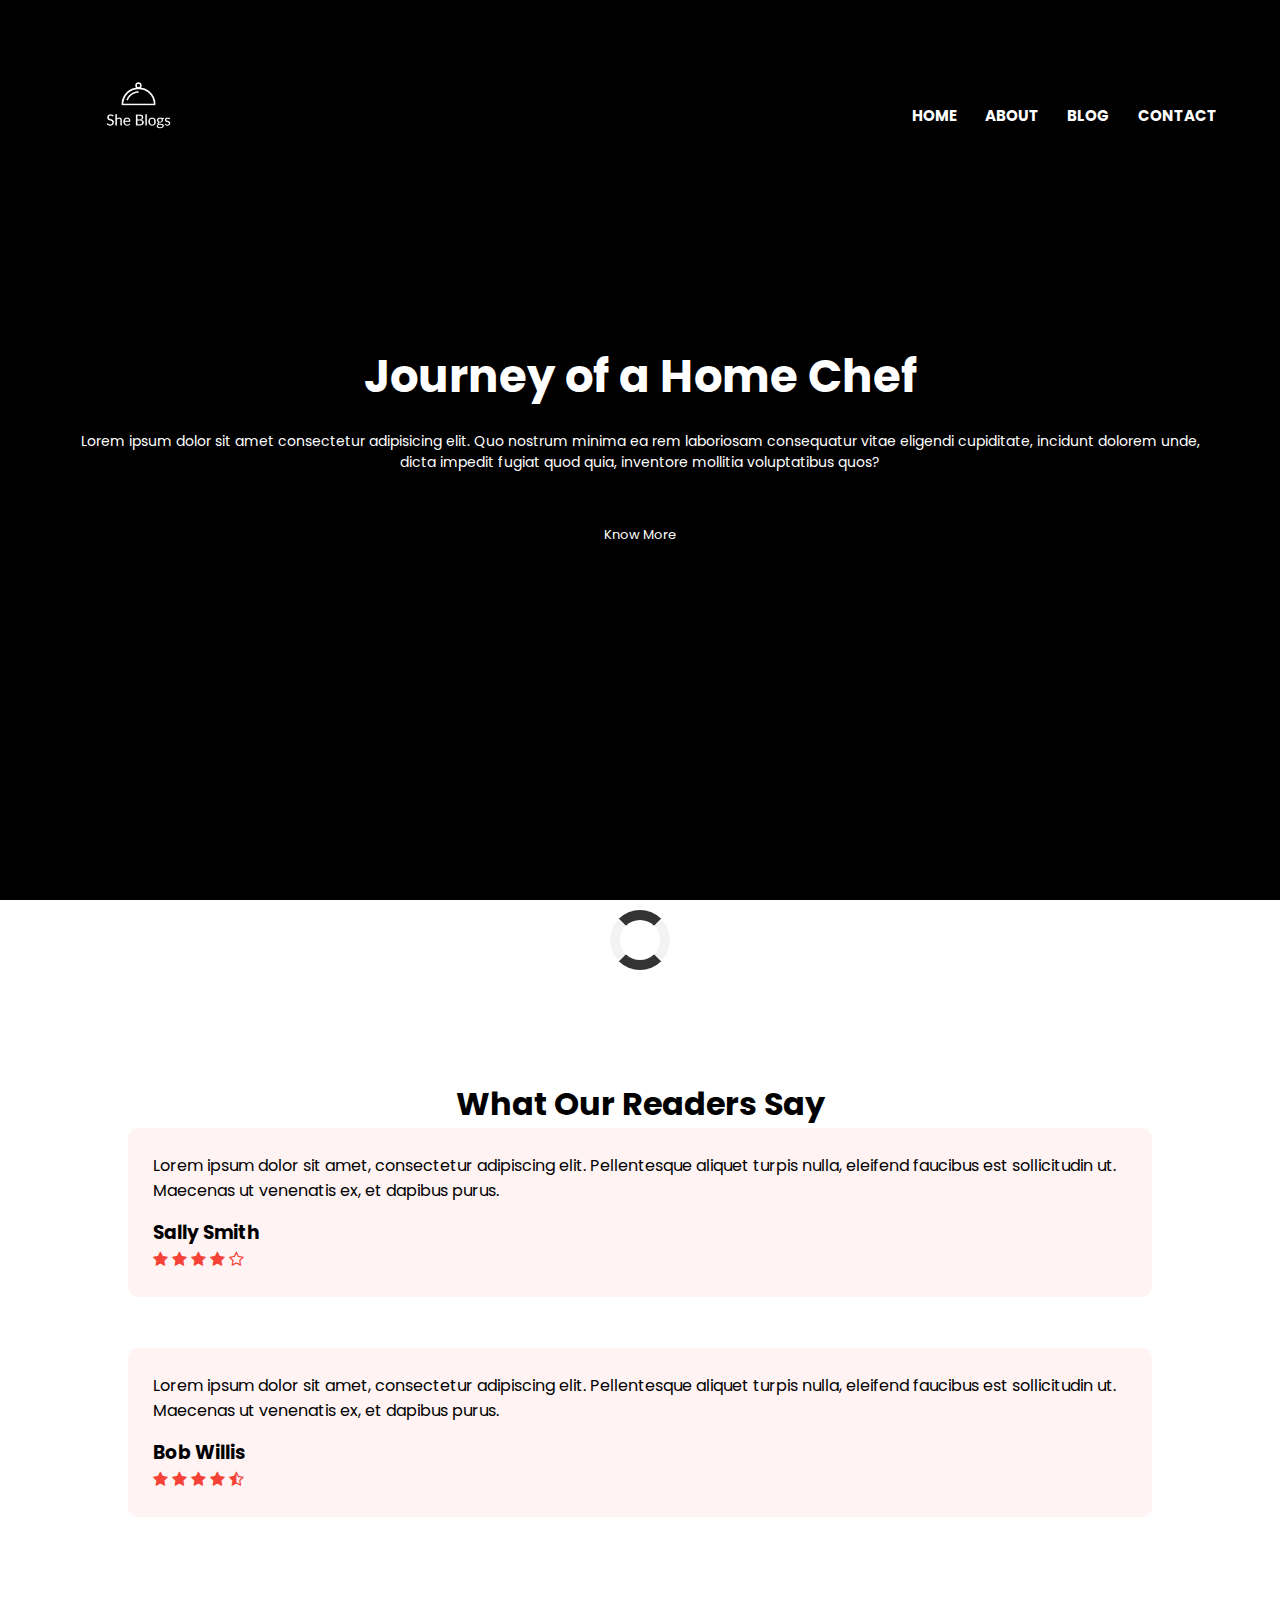
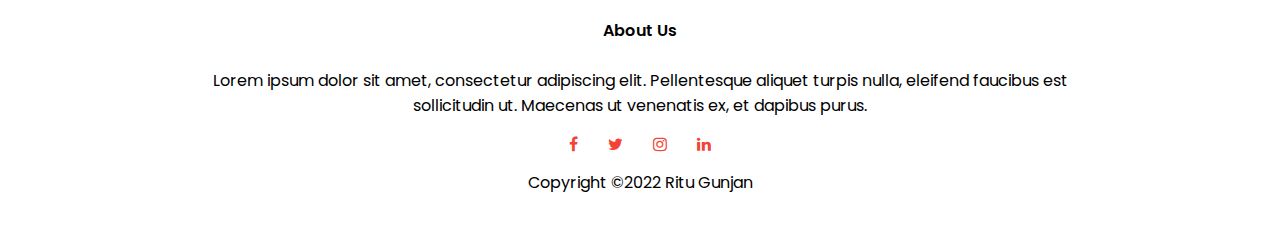
<file: index.html>
<!DOCTYPE html>
<html lang="en">
  <head>
    <meta charset="UTF-8" />
    <meta name="viewport" content="width=device-width, initial-scale=1.0" />
    <meta http-equiv="X-UA-Compatible" content="ie=edge" />
    <title>She Blogs</title>
    <link rel="stylesheet" href="css/style.css" />
    <link
      href="https://fonts.googleapis.com/css?family=Poppins:100,200,300,400,600,700&display=swap"
      rel="stylesheet"
    />
    <link
      rel="stylesheet"
      href="https://stackpath.bootstrapcdn.com/font-awesome/4.7.0/css/font-awesome.min.css"
    />
    <link
      rel="stylesheet"
      href="https://unpkg.com/swiper/swiper-bundle.min.css"
    />
  </head>
  <body>
    <section class="header">
      <nav>
        <a href="index.html"
          ><img
            src="images/She Blogs-logos_white.png"
            alt="she blogs written under dome cover"
        /></a>
        <div class="nav-links" id="navLinks">
          <i class="fa fa-close" onclick="hideMenu()"></i>
          <ul>
            <li><a href="index.html">HOME</a></li>
            <li><a href="about.html">ABOUT</a></li>
            <li><a href="blog.html">BLOG</a></li>
            <li><a href="contact.html">CONTACT</a></li>
          </ul>
        </div>
        <i class="fa fa-bars" onclick="showMenu()"></i>
      </nav>

      <div class="text-box">
        <h1>Journey of a Home Chef</h1>
        <p>
          Lorem ipsum dolor sit amet consectetur adipisicing elit. Quo nostrum
          minima ea rem laboriosam consequatur vitae eligendi cupiditate,
          incidunt dolorem unde, dicta impedit fugiat quod quia, inventore
          mollitia voluptatibus quos?
        </p>
        <a href="about.html" class="hero-btn">Know More</a>
      </div>
    </section>

    <!---------- carousel ----------->

    <section class="slider-container">
      <div class="blog-loader"></div>
      <div class="container">
        <div class="swiper card_slider">
          <div class="swiper-wrapper">
          </div>
          <div class="swiper-button-next"></div>
          <div class="swiper-button-prev"></div>

          <div class="swiper-pagination"></div>
        </div>
      </div>
    </section>

    <!---------- carousel ---------->

    <!---------- testimonials ---------->

    <section class="testimonials">
      <h1>What Our Readers Say</h1>

      <div class="row">
        <div class="testimonial-col">
          <div>
            <p>
              Lorem ipsum dolor sit amet, consectetur adipiscing elit.
              Pellentesque aliquet turpis nulla, eleifend faucibus est
              sollicitudin ut. Maecenas ut venenatis ex, et dapibus purus.
            </p>
            <h3>Sally Smith</h3>
            <i class="fa fa-star"></i>
            <i class="fa fa-star"></i>
            <i class="fa fa-star"></i>
            <i class="fa fa-star"></i>
            <i class="fa fa-star-o"></i>
          </div>
        </div>
        <div class="testimonial-col">
          <div>
            <p>
              Lorem ipsum dolor sit amet, consectetur adipiscing elit.
              Pellentesque aliquet turpis nulla, eleifend faucibus est
              sollicitudin ut. Maecenas ut venenatis ex, et dapibus purus.
            </p>
            <h3>Bob Willis</h3>
            <i class="fa fa-star"></i>
            <i class="fa fa-star"></i>
            <i class="fa fa-star"></i>
            <i class="fa fa-star"></i>
            <i class="fa fa-star-half-o"></i>
          </div>
        </div>
      </div>
    </section>

    <!-------- footer ---------->

    <section class="footer">
      <h4>About Us</h4>
      <p>
        Lorem ipsum dolor sit amet, consectetur adipiscing elit. Pellentesque
        aliquet turpis nulla, eleifend faucibus est<br />sollicitudin ut.
        Maecenas ut venenatis ex, et dapibus purus.
      </p>
      <div class="icons">
        <i class="fa fa-facebook"></i>
        <i class="fa fa-twitter"></i>
        <i class="fa fa-instagram"></i>
        <i class="fa fa-linkedin"></i>
      </div>

      <p>Copyright ©2022 Ritu Gunjan</p>
    </section>

    <script src="js/script.js"></script>
    <script src="https://unpkg.com/swiper/swiper-bundle.min.js"></script>
    <script src="js/swiper.js"></script>
    <script src="js/fetchBlogs.js"></script>
    <script src="js/blogCard.js"></script>
    <script src="js/renderBlogsToHomePageCarousel.js"></script>
  </body>
</html>
</file>
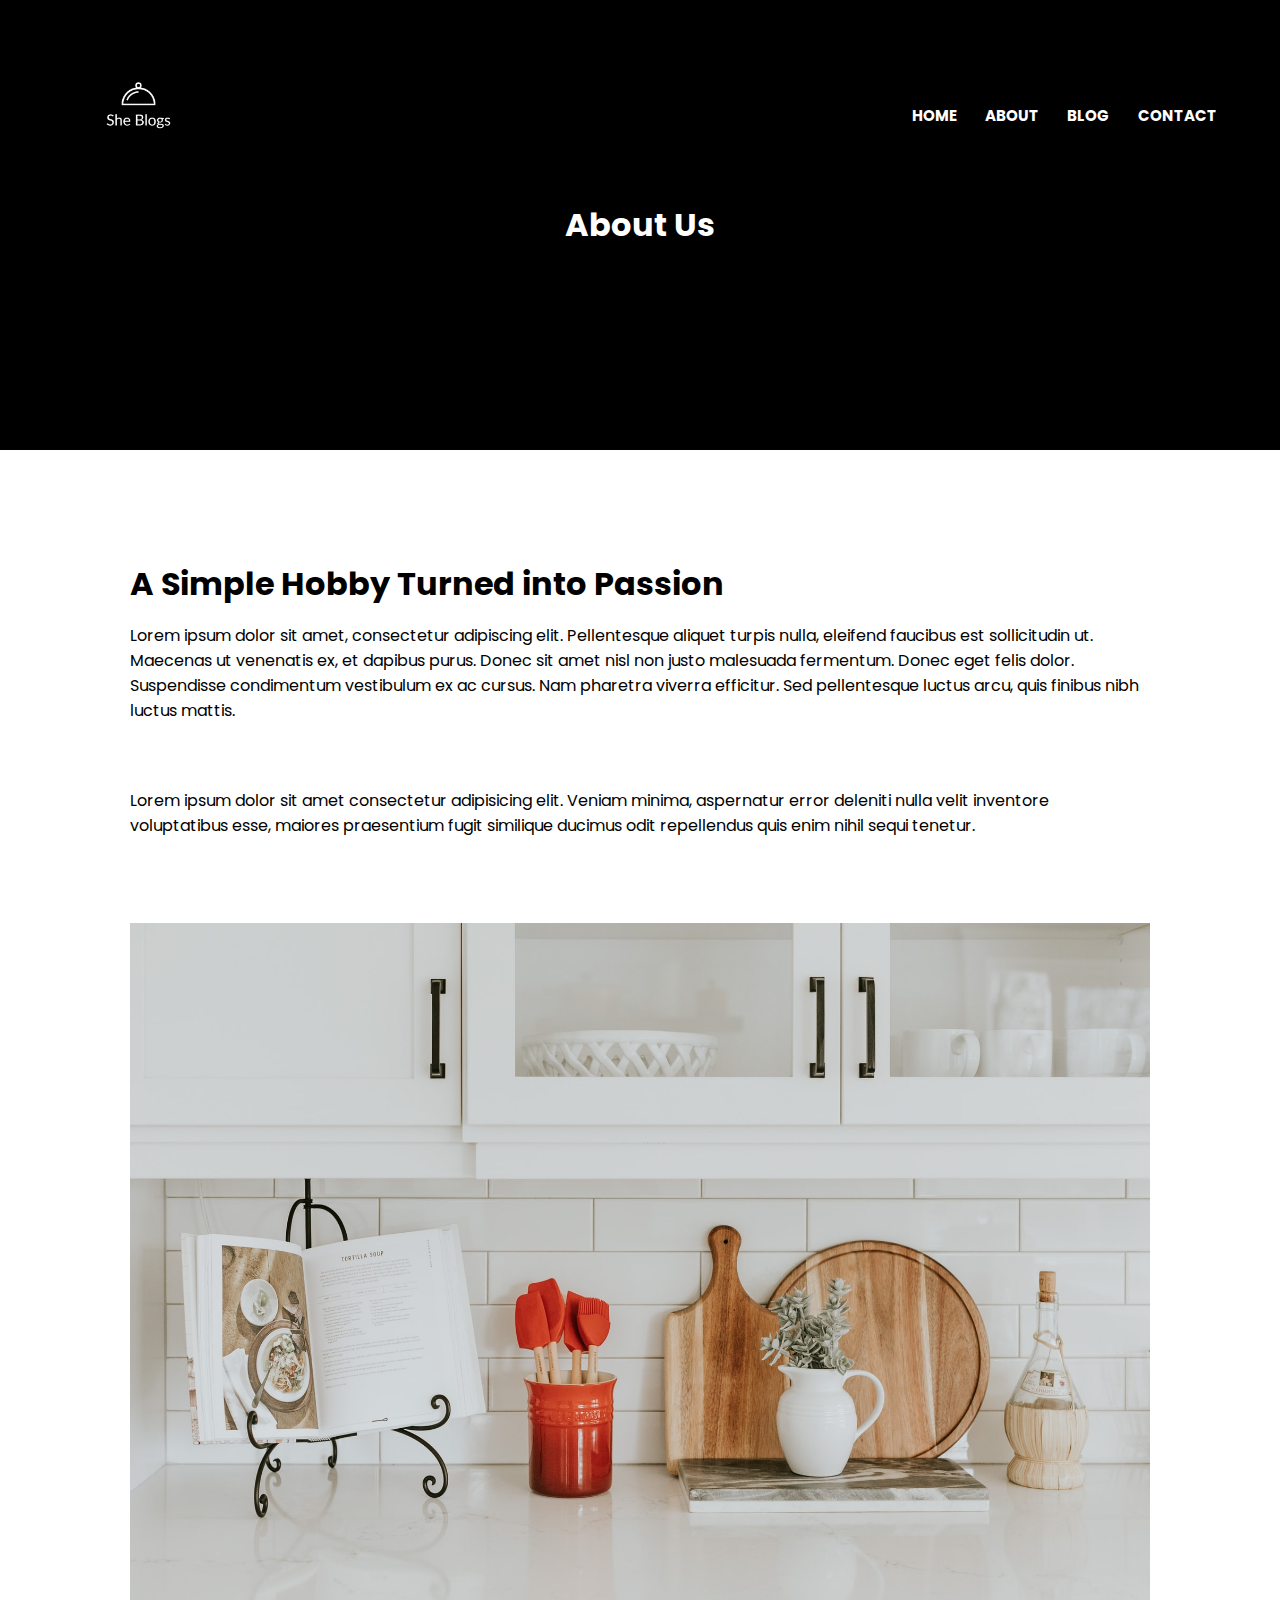
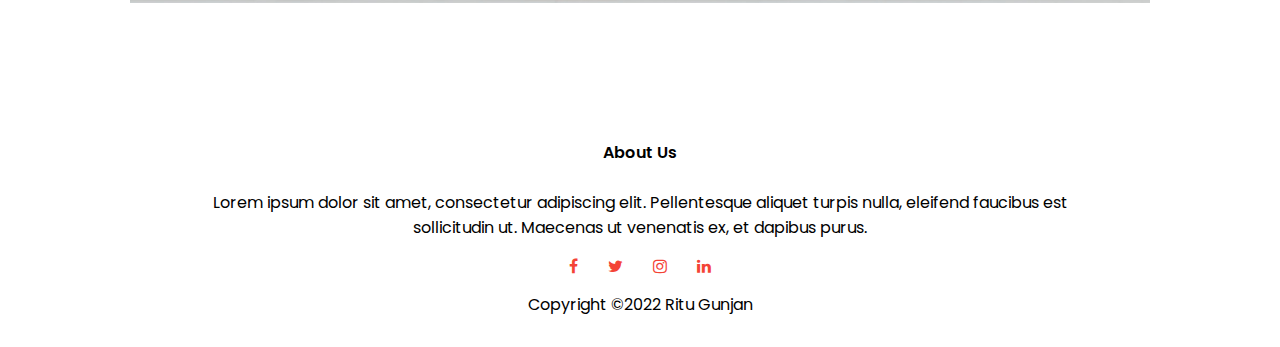
<file: about.html>
<!DOCTYPE html>
<html lang="en">

<head>
    <meta charset="UTF-8">
    <meta name="viewport" content="width=device-width, initial-scale=1.0">
    <meta http-equiv="X-UA-Compatible" content="ie=edge">
    <title>She Blogs</title>
<link rel="stylesheet" href="css/style.css">
<link href="https://fonts.googleapis.com/css?family=Poppins:100,200,300,400,600,700&display=swap" rel="stylesheet">
<link rel="stylesheet" href="https://stackpath.bootstrapcdn.com/font-awesome/4.7.0/css/font-awesome.min.css"> 
</head>
<body>
    <section class="sub-header">
        <nav>
            <a href="index.html"><img src="images/She Blogs-logos_white.png" alt="dome cover"></a>
            <div class="nav-links" id="navLinks">  
                <i class="fa fa-close" onclick="hideMenu()"></i>
                <ul>
                    <li><a href="index.html">HOME</a></li>
                    <li><a href="about.html">ABOUT</a></li>
                    <li><a href="blog.html">BLOG</a></li>
                    <li><a href="contact.html">CONTACT</a></li>
                </ul>
            </div>
            <i class="fa fa-bars" onclick="showMenu()"></i>
        </nav>   
            <h1>About Us</h1>
    </section>
    
    
<!------- about us content -------->
    
<section class="about-us">
    <div class="row">
        <div class="about-col">
            <h1>A Simple Hobby Turned into Passion</h1>     
            <p>Lorem ipsum dolor sit amet, consectetur adipiscing elit. Pellentesque aliquet turpis nulla, eleifend faucibus est sollicitudin ut. Maecenas ut venenatis ex, et dapibus purus. Donec sit amet nisl non justo malesuada fermentum. Donec eget felis dolor. Suspendisse condimentum vestibulum ex ac cursus. Nam pharetra viverra efficitur. Sed pellentesque luctus arcu, quis finibus nibh luctus mattis.</p><br>
            <p>Lorem ipsum dolor sit amet consectetur adipisicing elit. Veniam minima, aspernatur error deleniti nulla velit inventore voluptatibus esse, maiores praesentium fugit similique ducimus odit repellendus quis enim nihil sequi tenetur.</p>
        </div>
        <div class="about-col">
            <img src="images/about.jpg">
        </div>
    </div>    
</section>
    
<!-------- footer ---------->

<section class="footer">
    <h4>About Us</h4>
    <p>Lorem ipsum dolor sit amet, consectetur adipiscing elit. Pellentesque aliquet turpis nulla, eleifend faucibus est<br>sollicitudin ut. Maecenas ut venenatis ex, et dapibus purus.</p>
    <div class="icons">
        <i class="fa fa-facebook"></i>
        <i class="fa fa-twitter"></i>
        <i class="fa fa-instagram"></i>
        <i class="fa fa-linkedin"></i>
        
    </div>

    <p>Copyright ©2022 Ritu Gunjan</p>
</section> 
  
  
<script src="js/script.js"></script>
</body>
</html>
</file>
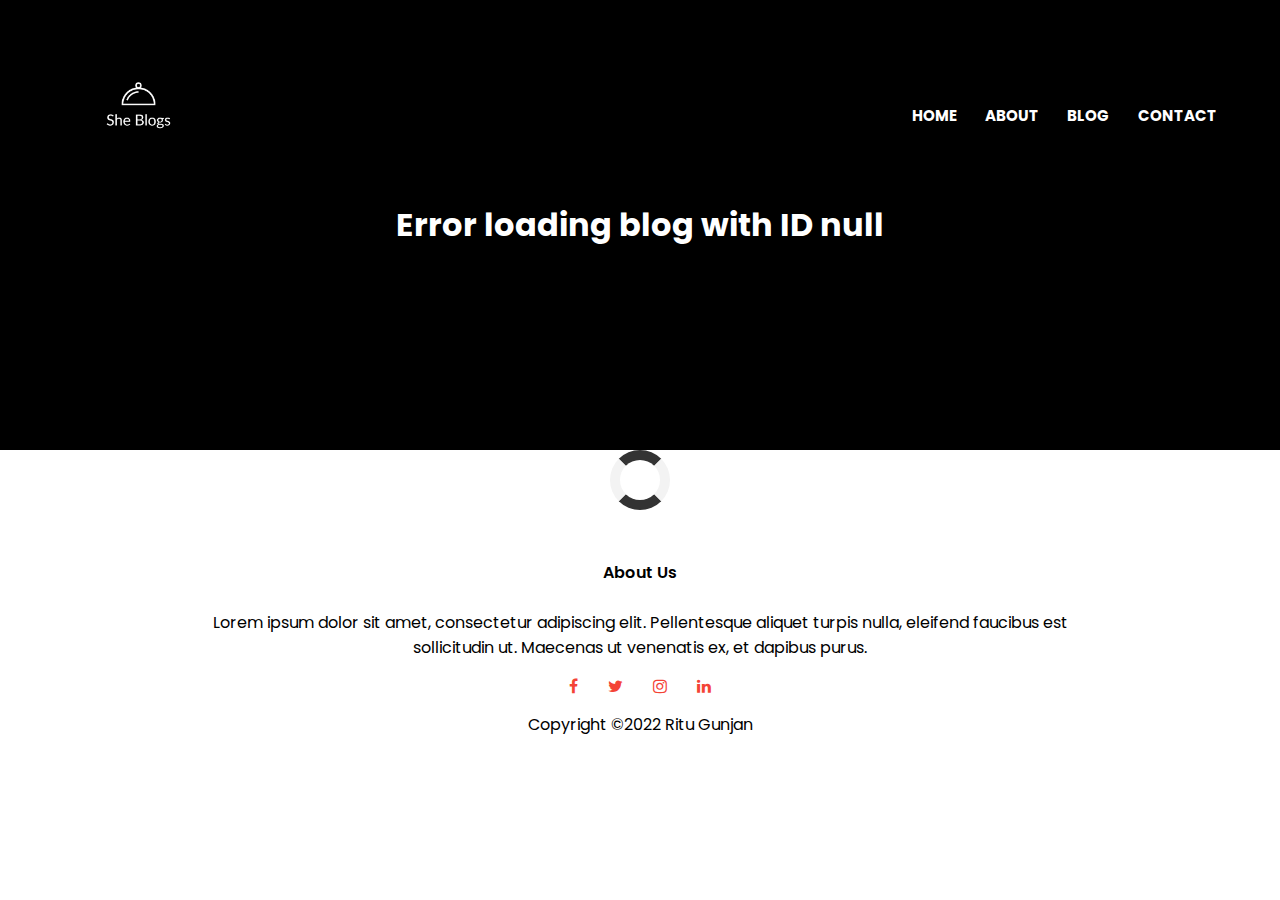
<file: blog-details.html>
<!DOCTYPE html>
<html lang="en">
  <head>
    <meta charset="UTF-8" />
    <meta name="viewport" content="width=device-width, initial-scale=1.0" />
    <meta http-equiv="X-UA-Compatible" content="ie=edge" />
    <title>She Blogs</title>
    <link rel="stylesheet" href="css/style.css" />
    <link
      href="https://fonts.googleapis.com/css?family=Poppins:100,200,300,400,600,700&display=swap"
      rel="stylesheet"
    />
    <link
      rel="stylesheet"
      href="https://stackpath.bootstrapcdn.com/font-awesome/4.7.0/css/font-awesome.min.css"
    />
  </head>
  <body>
    <section class="sub-header">
      <nav>
        <a href="index.html"
          ><img src="images/She Blogs-logos_white.png" alt="dome cover"
        /></a>
        <div class="nav-links" id="navLinks">
          <i class="fa fa-close" onclick="hideMenu()"></i>
          <ul>
            <li><a href="index.html">HOME</a></li>
            <li><a href="about.html">ABOUT</a></li>
            <li><a href="blog.html">BLOG</a></li>
            <li><a href="contact.html">CONTACT</a></li>
          </ul>
        </div>
        <i class="fa fa-bars" onclick="showMenu()"></i>
      </nav>
      <h1 class="blog-header-title">Loading Blog...</h1>
    </section>

    <!---------- Blog Page Content ---------->
    <section class="blog-container">
        <div class="blog-content"></div>
    </section>
    <div class="loader-container">
      <div class="blog-loader"></div>
    </div>

    <!-------- footer ---------->

    <section class="footer">
      <h4>About Us</h4>
      <p>
        Lorem ipsum dolor sit amet, consectetur adipiscing elit. Pellentesque
        aliquet turpis nulla, eleifend faucibus est<br />sollicitudin ut.
        Maecenas ut venenatis ex, et dapibus purus.
      </p>
      <div class="icons">
        <i class="fa fa-facebook"></i>
        <i class="fa fa-twitter"></i>
        <i class="fa fa-instagram"></i>
        <i class="fa fa-linkedin"></i>
      </div>

      <p>Copyright ©2022 Ritu Gunjan</p>
    </section>

    <script src="js/script.js"></script>
    <script src="js/fetchBlogs.js"></script>
    <script src="js/blogCard.js"></script>
    <script src="js/renderBlogDetails.js"></script>
  </body>
</html>
</file>
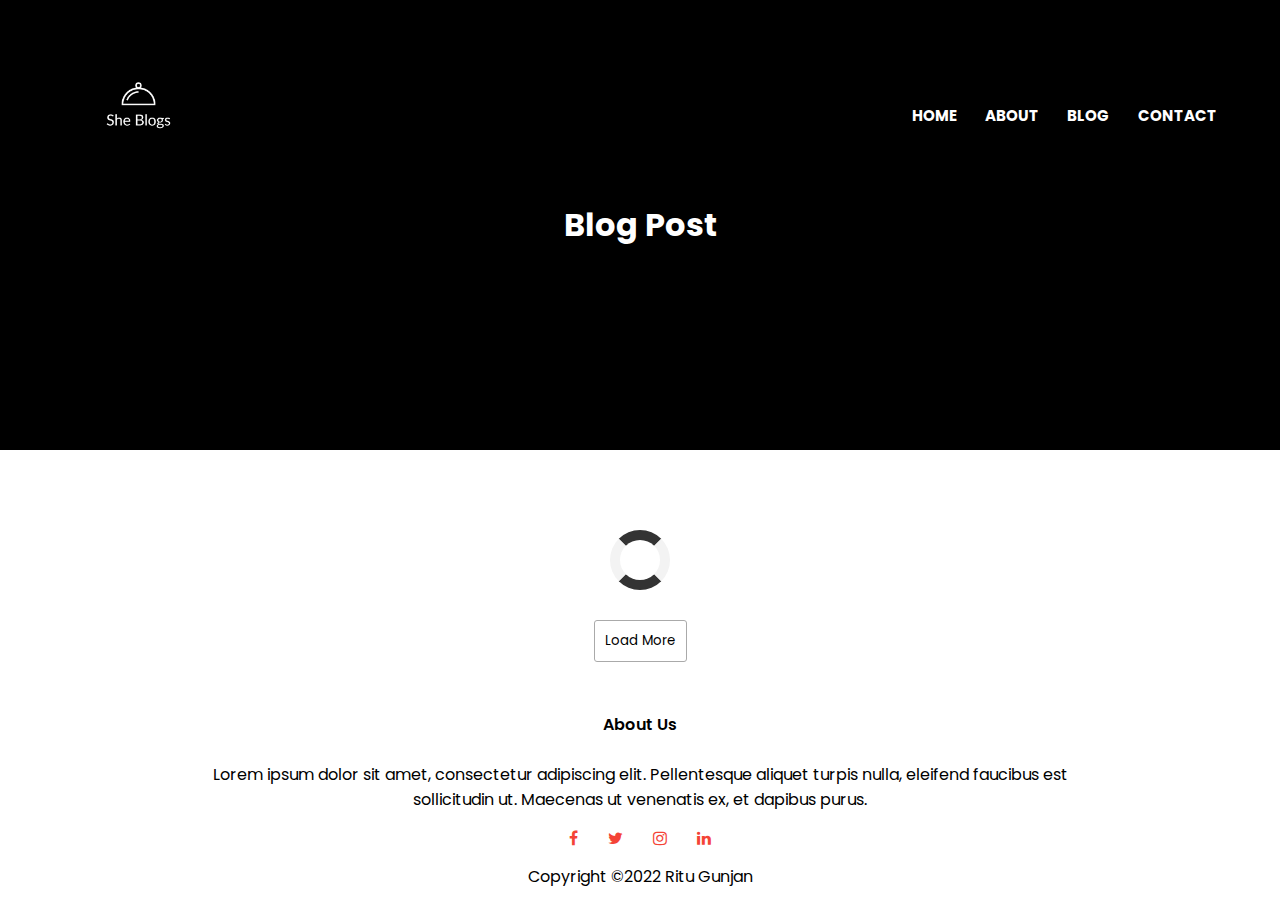
<file: blog.html>
<!DOCTYPE html>
<html lang="en">
  <head>
    <meta charset="UTF-8" />
    <meta name="viewport" content="width=device-width, initial-scale=1.0" />
    <meta http-equiv="X-UA-Compatible" content="ie=edge" />
    <title>She Blogs</title>
    <link rel="stylesheet" href="css/style.css" />
    <link
      href="https://fonts.googleapis.com/css?family=Poppins:100,200,300,400,600,700&display=swap"
      rel="stylesheet"
    />
    <link
      rel="stylesheet"
      href="https://stackpath.bootstrapcdn.com/font-awesome/4.7.0/css/font-awesome.min.css"
    />
  </head>
  <body>
    <section class="sub-header">
      <nav>
        <a href="index.html"
          ><img src="images/She Blogs-logos_white.png" alt="dome cover"
        /></a>
        <div class="nav-links" id="navLinks">
          <i class="fa fa-close" onclick="hideMenu()"></i>
          <ul>
            <li><a href="index.html">HOME</a></li>
            <li><a href="about.html">ABOUT</a></li>
            <li><a href="blog.html">BLOG</a></li>
            <li><a href="contact.html">CONTACT</a></li>
          </ul>
        </div>
        <i class="fa fa-bars" onclick="showMenu()"></i>
      </nav>
      <h1>Blog Post</h1>
    </section>

    <!---------- Blog Page Content ---------->
    <section class="blogs-container">
    </section>
    <div class="loader-container">
        <div class="blog-loader"></div>
        <button class="load-more-blogs-btn">Load More</button>
    </div>

    <!-------- footer ---------->

    <section class="footer">
      <h4>About Us</h4>
      <p>
        Lorem ipsum dolor sit amet, consectetur adipiscing elit. Pellentesque
        aliquet turpis nulla, eleifend faucibus est<br />sollicitudin ut.
        Maecenas ut venenatis ex, et dapibus purus.
      </p>
      <div class="icons">
        <i class="fa fa-facebook"></i>
        <i class="fa fa-twitter"></i>
        <i class="fa fa-instagram"></i>
        <i class="fa fa-linkedin"></i>
      </div>

      <p>Copyright ©2022 Ritu Gunjan</p>
    </section>

    <script src="js/script.js"></script>
    <script src="js/fetchBlogs.js"></script>
    <script src="js/blogCard.js"></script>
    <script src="js/renderBlogsToBlogsPage.js"></script>
  </body>
</html>
</file>
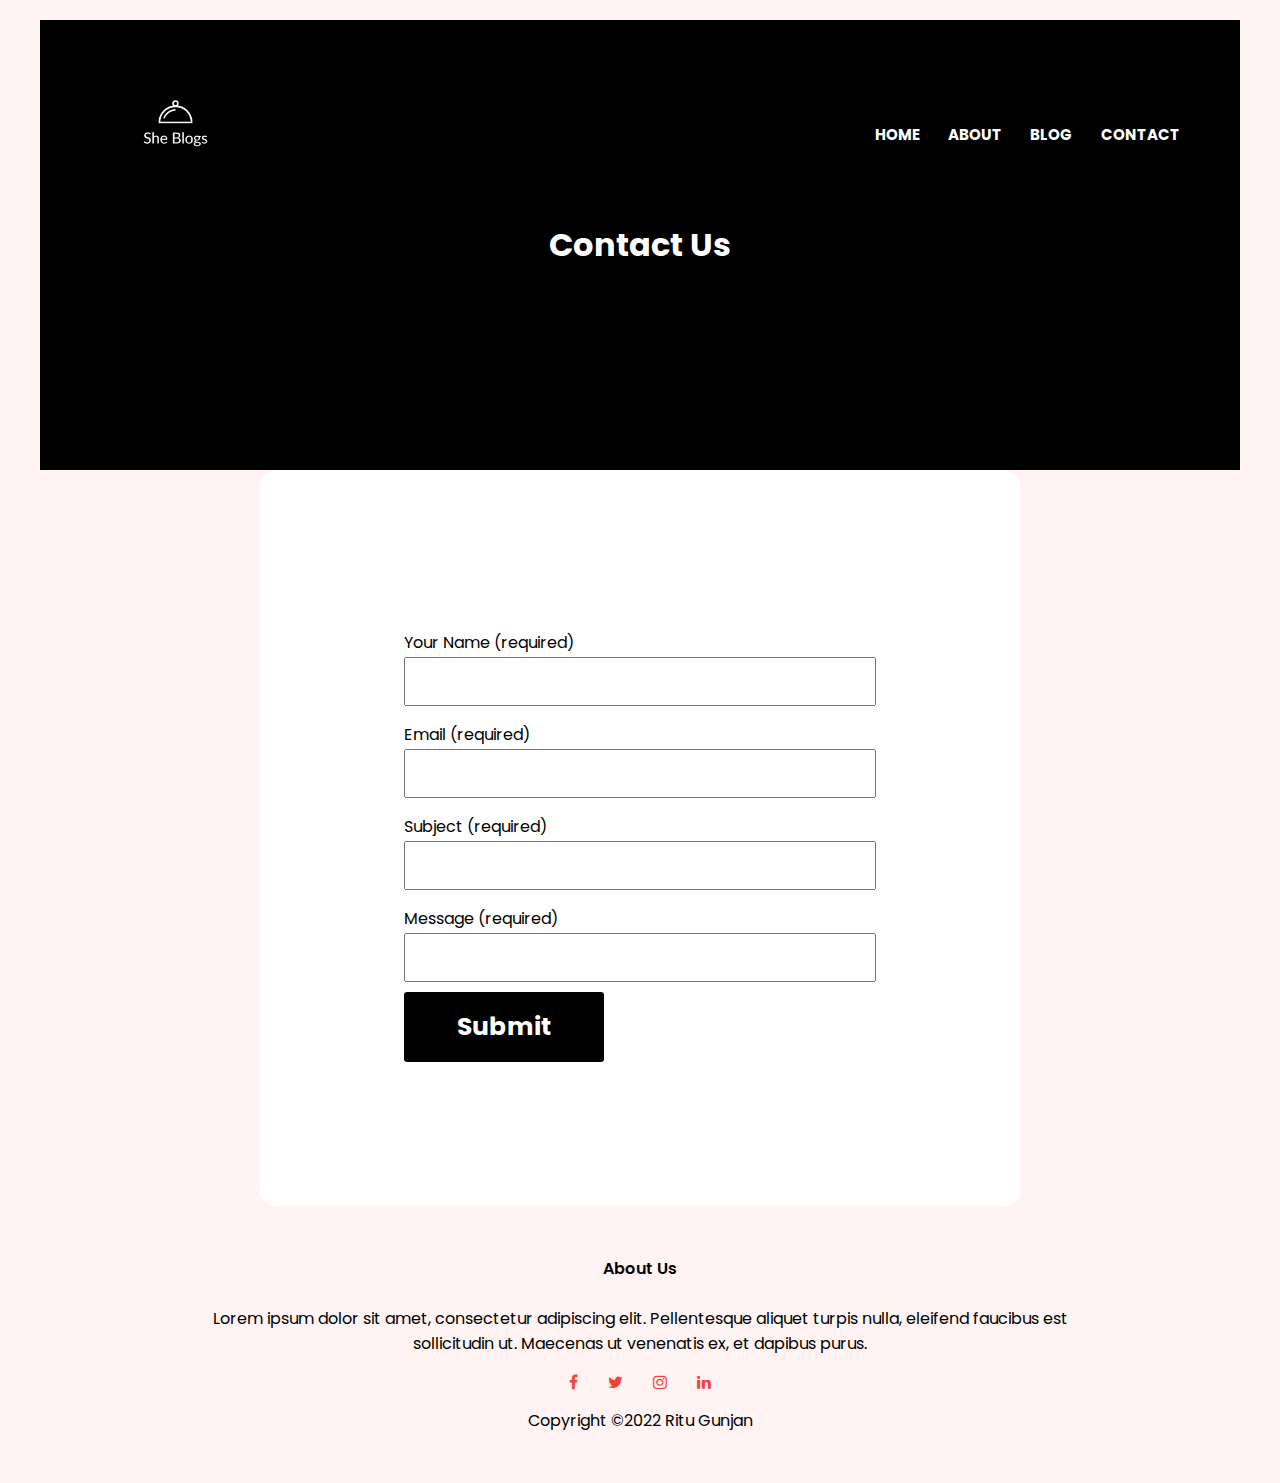
<file: contact.html>
<!DOCTYPE html>
<html lang="en">

<head>
    <meta charset="UTF-8">
    <meta name="viewport" content="width=device-width, initial-scale=1.0">
    <meta http-equiv="X-UA-Compatible" content="ie=edge">
    <title>She Blogs</title>
<link rel="stylesheet" href="css/style.css">
<link rel="stylesheet" href="css/form.css">
<link href="https://fonts.googleapis.com/css?family=Poppins:100,200,300,400,600,700&display=swap" rel="stylesheet">
<link rel="stylesheet" href="https://stackpath.bootstrapcdn.com/font-awesome/4.7.0/css/font-awesome.min.css"> 
</head>
<body>
    <section class="sub-header">
        <nav>
            <a href="index.html"><img src="images/She Blogs-logos_white.png" alt="dome cover"></a>
            <div class="nav-links" id="navLinks">  
                <i class="fa fa-close" onclick="hideMenu()"></i>
                <ul>
                    <li><a href="index.html">HOME</a></li>
                    <li><a href="about.html">ABOUT</a></li>
                    <li><a href="blog.html">BLOG</a></li>
                    <li><a href="contact.html">CONTACT</a></li>
                </ul>
            </div>
            <i class="fa fa-bars" onclick="showMenu()"></i>
        </nav>
            <h1>Contact Us</h1>
    </section>
    
    
<!------- Contact Us ------->

    
<main class="container">
    <form id="contactForm">
        <div>
            <label>
                Your Name (required)
                <input name="yourName" id="yourName" />
            </label>
            <div class="form-error" id="yourNameError">Your name must be at least 5 characters</div>
        </div>
        <div>
            <label>
                Email (required)
                <input name="email" id="email" />
            </label>
            <div class="form-error" id="emailError">Please enter a valid email address</div>
        </div>
        <div>
            <label>
                Subject (required)
                <input name="subject" id="subject" />
            </label>
            <div class="form-error" id="subjectError">Your subject must be at least 15 characters</div>
        </div>
        <div>
            <label>
                Message (required)
                <input name="message" id="message" />
            </label>
            <div class="form-error" id="messageError">Your message must be at least 25 characters</div>
        </div>
         <button>Submit</button>
    </form>

</main>
<!-------- footer ---------->

<section class="footer">
    <h4>About Us</h4>
    <p>Lorem ipsum dolor sit amet, consectetur adipiscing elit. Pellentesque aliquet turpis nulla, eleifend faucibus est<br>sollicitudin ut. Maecenas ut venenatis ex, et dapibus purus.</p>
    <div class="icons">
        <i class="fa fa-facebook"></i>
        <i class="fa fa-twitter"></i>
        <i class="fa fa-instagram"></i>
        <i class="fa fa-linkedin"></i>
        
    </div>

    <p>Copyright ©2022 Ritu Gunjan</p>
</section>    
  
  
<script src="js/script.js"></script>
    
</body>
</html>
</file>
<file: css/style.css>
* {
  margin: 0;
  padding: 0;
  font-family: "Poppins", sans-serif;
}
.header {
  min-height: 100vh;
  width: 100%;
  background: #000;
  background-position: center;
  background-size: cover;
  position: relative;
  overflow: hidden;
}

nav {
  display: flex;
  padding: 2% 4%;
  justify-content: space-between;
  align-items: center;
}
nav img {
  width: 175px;
}

.nav-links {
  flex: 1;
  text-align: right;
}
.nav-links ul li {
  list-style: none;
  display: inline-block;
  padding: 8px 12px;
  position: relative;
}
.nav-links ul li a {
  color: #fff;
  text-decoration: none;
  font-size: 15px;
  font-weight: bolder;
}
.nav-links ul li::after {
  content: "";
  width: 0%;
  height: 2px;
  background: #f44336;
  display: block;
  margin: auto;
  transition: 0.5s;
}
.nav-links ul li:hover::after {
  width: 100%;
}
nav .fa {
  display: none;
}

.text-box {
  width: 90%;
  color: #fff;
  position: absolute;
  top: 50%;
  left: 50%;
  transform: translate(-50%, -50%);
  text-align: center;
}
.text-box h1 {
  font-size: 45px;
}
.text-box p {
  margin: 20px 0 40px;
  font-size: 14px;
  color: #fff;
}
.hero-btn {
  display: inline-block;
  text-decoration: none;
  color: #fff;
  padding: 12px 34px;
  font-size: 13px;
  background: transparent;
  position: relative;
  cursor: pointer;
  transition: 1s;
}

.hero-btn:hover {
  border: 1px solid #f44336;
  background: #f44336;
}

@media (max-width: 700px) {
  .nav-links ul li {
    display: block;
  }
  .nav-links {
    position: fixed;
    background: #f44336;
    height: 100vh;
    width: 200px;
    top: 0;
    right: -200px;
    text-align: left;
    z-index: 2;
    transition: 0.5s;
  }

  .nav-links ul {
    padding: 30px;
  }

  nav .fa {
    display: block;
    color: #fff;
    margin: 10px;
    font-size: 22px;
    cursor: pointer;
  }

  .text-box h1 {
    font-size: 20px;
  }
}

.layer {
  background: transparent;
  height: 100%;
  width: 100%;
  top: 0;
  left: 0;
  position: absolute;
  transition: 0.5s;
}

.layer:hover {
  background: #f44336;
}

.layer h3 {
  width: 100%;
  font-weight: 500;
  color: #fff;
  font-size: 26px;
  bottom: 0;
  left: 50%;
  transform: translateX(-50%);
  position: absolute;
  opacity: 0;
  transition: 0.5s;
}

.layer:hover h3 {
  bottom: 49%;
  opacity: 1;
}

/*---------------- testimonials ------------------*/

.testimonials {
  width: 80%;
  margin: auto;
  padding-top: 100px;
  text-align: center;
}

.testimonial-col {
  flex-basis: 44%;
  border-radius: 10px;
  margin-bottom: 5%;
  text-align: left;
  background: #fff3f3;
  padding: 25px;
  cursor: pointer;
  display: flex;
}

.testimonial-col p {
  padding: 0;
}
.testimonial-col h3 {
  margin-top: 15px;
  text-align: left;
}
.testimonial-col .fa {
  color: #f44336;
}

/*-------- Call To Action ----------*/

.cta {
  margin: 100px auto;
  width: 80%;
  background: #000;
  background-position: center;
  background-size: cover;
  border-radius: 10px;
  text-align: center;
  padding: 100px 0;
}
.cta h1 {
  color: #fff;
  margin-bottom: 40px;
  padding: 0;
}

@media (max-width: 700px) {
  .cta h1 {
    font-size: 24px;
  }
}

/*--------------Footer---------------*/

.footer {
  width: 100%;
  text-align: center;
  padding: 30px 0;
}
.footer h4 {
  margin-bottom: 25px;
  margin-top: 20px;
  font-weight: 600;
}

.icons .fa {
  color: #f44336;
  margin: 0 13px;
  cursor: pointer;
  padding: 18px 0;
}
.fa-heart-o {
  color: #f44336;
}

/*--------------- About Us Page --------------*/

.sub-header {
  height: 50vh;
  width: 100%;
  background: #000;
  background-position: center;
  background-size: cover;
  text-align: center;
  color: #fff;
  position: relative;
}
.sub-header h1 {
  position: absolute;
  top: 50%;
  left: 50%;
  transform: translate(-50%, -50%);
}
.about-us {
  width: 80%;
  margin: auto;
  padding-top: 80px;
  padding-bottom: 50px;
}

.about-col {
  flex-basis: 48%;
  padding: 30px 2px;
}
.about-col h1 {
  padding-top: 0;
}
.about-col p {
  padding: 15px 0 25px;
}

.hero-btn.red-btn {
  border: 1px solid #f44336;
  background: transparent;
  color: #f44336;
}
.hero-btn.red-btn:hover {
  border: 1px solid #f44336;
  background: #f44336;
  color: #fff;
}
.hero-btn.red-btn::after {
  background: #f44336;
}
.hero-btn.red-btn::before {
  background: #f44336;
}
.content-image {
  flex-basis: 50%;
}
.about-col img {
  width: 100%;
}

.blogs-container {
  display: flex;
  align-items: center;
  justify-content: center;
  flex-wrap: wrap;
  margin: 40px;
  gap: 40px;
}

.blog-card {
  width: 250px;
  height: 300px;
  border-radius: 5px;
  border: 1px solid #ddd;
  overflow: hidden;
  display: flex;
  flex-direction: column;
  text-decoration: none;
}

.blog-card,
.blog-card:hover,
.blog-card:visited,
.blog-card:active {
  color: #333;
}

.blog-card-content {
  padding: 10px;
}

.blog-card-img {
  width: 250px;
  height: 210px;
  object-fit: cover;
  border-bottom: 1px solid #eee;
}

.blog-card-title {
  font-size: 14px;
  font-weight: bold;
  overflow: hidden;
  text-overflow: ellipsis;
  white-space: nowrap;
  margin-bottom: 10px;
}

.blog-card-date {
  font-size: 12px;
  overflow: hidden;
  text-overflow: ellipsis;
  white-space: nowrap;
}

.blog-card-categories {
  font-size: 12px;
  overflow: hidden;
  text-overflow: ellipsis;
  white-space: nowrap;
}

.loader-container {
  display: flex;
  align-items: center;
  justify-content: center;
  flex-direction: column;
}

.load-more-blogs-btn {
  margin-top: 30px;
  padding: 10px;
  border-radius: 3px;
  box-shadow: none;
  border: 1px solid #aaa;
  background-color: transparent;
  cursor: pointer;
}

.blog-loader {
  width: 40px;
  height: 40px;
  --border-filled: 10px solid #333;
  --border-transparent: 10px solid #f3f3f3;
  border-top: var(--border-filled);
  border-bottom: var(--border-filled);
  border-left: var(--border-transparent);
  border-right: var(--border-transparent);
  border-radius: 50%;
  animation: loader 1s linear infinite;
}

.slider-container {
  position: relative;
  margin: 40px 80px;
}

.slider-container .blog-loader {
  position: absolute;
  top: 50%;
  left: 50%;
  transform: translate(-50%, -50%);
  z-index: 9;
}

.hide {
  opacity: 0;
  display: none;
  visibility: hidden;
}

.disabled {
  pointer-events: none;
}

.blog-container {
}

.blog-image {
  width: 100%;
  height: auto;
  object-fit: cover;
}

.blog-container img {
  width: 100%;
  height: 582px;
  object-fit: cover;
}

.blog-content > div > div {
  margin: 40px 180px;
}


/*---------- Blog Page -------------*/

@media (max-width: 700px) {
  .sub-header h1 {
    font-size: 24px;
  }
}

@keyframes loader {
  from {
    transform: rotate(0deg);
  }

  to {
    transform: rotate(360deg);
  }
}
</file>
<file: css/form.css>
* {
    box-sizing: border-box;
}

body {
    padding: 20px 40px;
    font-family: 'Poppins', sans-serif;
    background: #fff3f3;
}

.container {
    max-width: 760px;
    margin: 0 auto;
}

form {
    padding: 9em;
    background: #fff;
    border-radius: 1rem;
}

input {
    width: 100%;
    margin-top: 2px;
    padding: 10px;
    font-size: 16px;
}

button {
    background: #000;
    border: none;
    width: 200px;
    padding: 1rem;
    color: white;
    margin-top: 10px;
    cursor: pointer;
    border-radius: 0.2rem;
    font-size: 25px;
    font-weight: bolder;
}

label {
    display: block;
    margin-top: 1rem;
}

.form-error {
    display: none;
    color: red;
    font-size: 0.9rem;
    margin-top: 2px;
}
</file>
